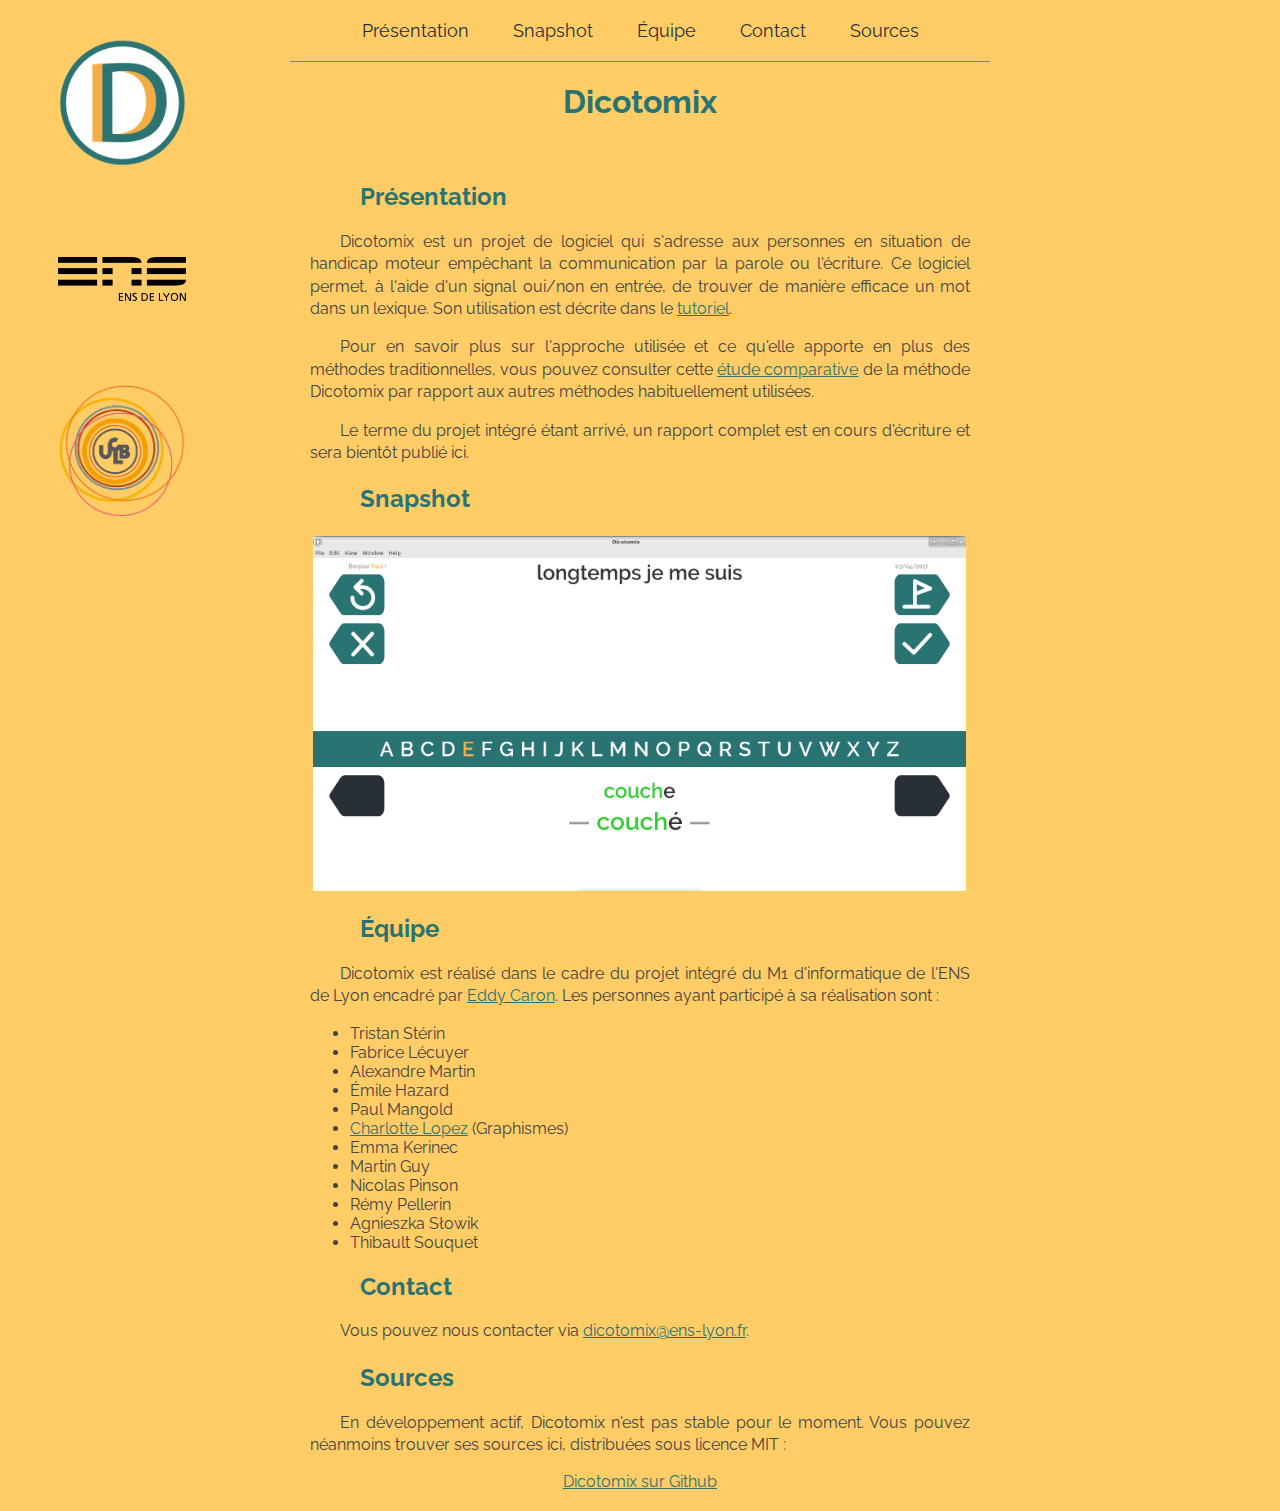
<file: index.html>
<html>
    <head>
        <title>Dicotomix</title>
        <meta charset="utf-8">
        <meta name="viewport" content="width=device-width, initial-scale=1.0">
        <link href="http://fonts.googleapis.com/css?family=Raleway" rel="stylesheet">
        <link rel="icon" type="image/png" href="icon.png" />
        <style type="text/css">
            :root{
                --color-orange: #f4ac46;
                --color-orange-light: #ffcc66;
                --color-black: #292f36;
                --color-blue: #297373;
                --color-blue-dark: #095353;
                --color-green: #3c3;
                --color-green-dark: #038c03;
                --color-grey: #999;
            }

            body {
        		max-width:	700px;
        		margin: 0 auto;
                font-family: Raleway, Helvetica;
        		color: #444;
                background: var(--color-orange-light) no-repeat;
                background-image: url('icon.png');
                background-position: 5% 2%;
                background-size: 20% auto;
        	}

            nav {
                text-align: center;
                border-bottom: 1px solid grey;
            }

            nav a {
                transition: .2s;
                display: block;
                padding: 10px;
                text-decoration: none;
                color: var(--color-black);
                font-size: 1.3em;
            }

            nav a:hover {
                transition: .2s;
                color: black;
                background: var(--color-orange);
            }


            @media (min-width: 900px) {
                body {
                    background-repeat: no-repeat;
                    background-attachment: fixed;
                    background-image: url('icon.png'), url('ensl.png'), url('ucbl.png');
                    background-position: 5% 5%, 5% 30%, 5% 50%;
                    background-size: 10% auto, 10% auto, 10% auto ;
                }

                nav a {
                    display: inline-block;
                    padding: 20px;
                    font-size: 1.1em;
                }

                img { transition: .4s; border: 3px solid transparent; border-radius: 5px; }
                img:hover { transition: .4s; border-color: var(--color-blue); }
            }
            

        	h1 {
        		text-align: center;
                color: var(--color-blue);
        	}

        	#container {
        		padding: 20px;
        	}

        	h2 {
        		padding-left: 50px;
                color: var(--color-blue);
        	}

        	p {
        		text-indent: 30px;
        		line-height: 1.4em;
                text-align: justify;
        	}

            a {
                transition: .2s;
                color: var(--color-blue);
            }
            a:hover {
                transition: .2s;
                color: var(--color-blue-dark);
            }
            a.solo {
                display: block;
                text-align: center;
            }
        </style>
    </head>
    <body>
    	<nav>
    		<a href="#home">Présentation</a>
    		<a href="#snap">Snapshot</a>
    		<a href="#team">Équipe</a>
            <a href="#contact">Contact</a>
    		<a href="#src">Sources</a>
    	</nav>
    	<h1>Dicotomix</h1>

    	<div id="container">
	    	<h2 id="home">Présentation</h2>
	    	<p>
                Dicotomix est un projet de logiciel qui s'adresse aux personnes en situation de handicap moteur empêchant la communication par la parole ou l'écriture. Ce logiciel permet, à l'aide d'un signal oui/non en entrée, de trouver de manière efficace un mot dans un lexique. Son utilisation est décrite dans le <a href='tutoriel.pdf' target="_blank">tutoriel</a>.
            </p>
            <p>
                Pour en savoir plus sur l'approche utilisée et ce qu'elle apporte en plus des méthodes traditionnelles, vous pouvez consulter cette <a href='comparison.pdf' target="_blank">étude comparative</a> de la méthode Dicotomix par rapport aux autres méthodes habituellement utilisées.
            </p>
            <p>
                Le terme du projet intégré étant arrivé, un rapport complet est en cours d'écriture et sera bientôt publié ici.
            </p>
            
            <h2 id="snap">Snapshot</h2>
            <a href='snap1.png' target='_blank' title="Ouvrir l'image dans un nouvel onglet" alt="Snapshot">
                <img src='snap1.png' width='99%'/>
            </a>

	    	<h2 id="team">Équipe</h2>
	    	<p>
	    		Dicotomix est réalisé dans le cadre du projet intégré du M1 d'informatique de l'ENS de Lyon encadré par <a href="http://graal.ens-lyon.fr/~ecaron/" target="_blank">Eddy Caron</a>. Les personnes ayant participé à sa réalisation sont :
            </p>
            <ul>
                <li> Tristan Stérin </li>
                <li> Fabrice Lécuyer </li>
                <li> Alexandre Martin </li>
                <li> Émile Hazard </li>
                <li> Paul Mangold </li>
                <li> <a href="http://www.charlie-lopez.com" target="_blank">Charlotte Lopez</a> (Graphismes) </li>
                <li> Emma Kerinec </li>
                <li> Martin Guy </li>
                <li> Nicolas Pinson </li>
                <li> Rémy Pellerin </li>
                <li> Agnieszka Słowik </li>
                <li> Thibault Souquet </li>
            </ul>

            <h2 id="contact">Contact</h2>
            <p>
                Vous pouvez nous contacter via <a href="mailto:dicotomix@ens-lyon.fr" target="_blank">dicotomix@ens-lyon.fr</a>.
            </p>

            <h2 id="src">Sources</h2>
            <p>
                En développement actif, Dicotomix n'est pas stable pour le moment. Vous pouvez néanmoins trouver ses sources ici, distribuées sous licence MIT :
            </p>
            <a href='https://github.com/Dicotomix/' class="solo" target="_blank">Dicotomix sur Github</a>
	    </div>
    </body>
</html>
</file>
